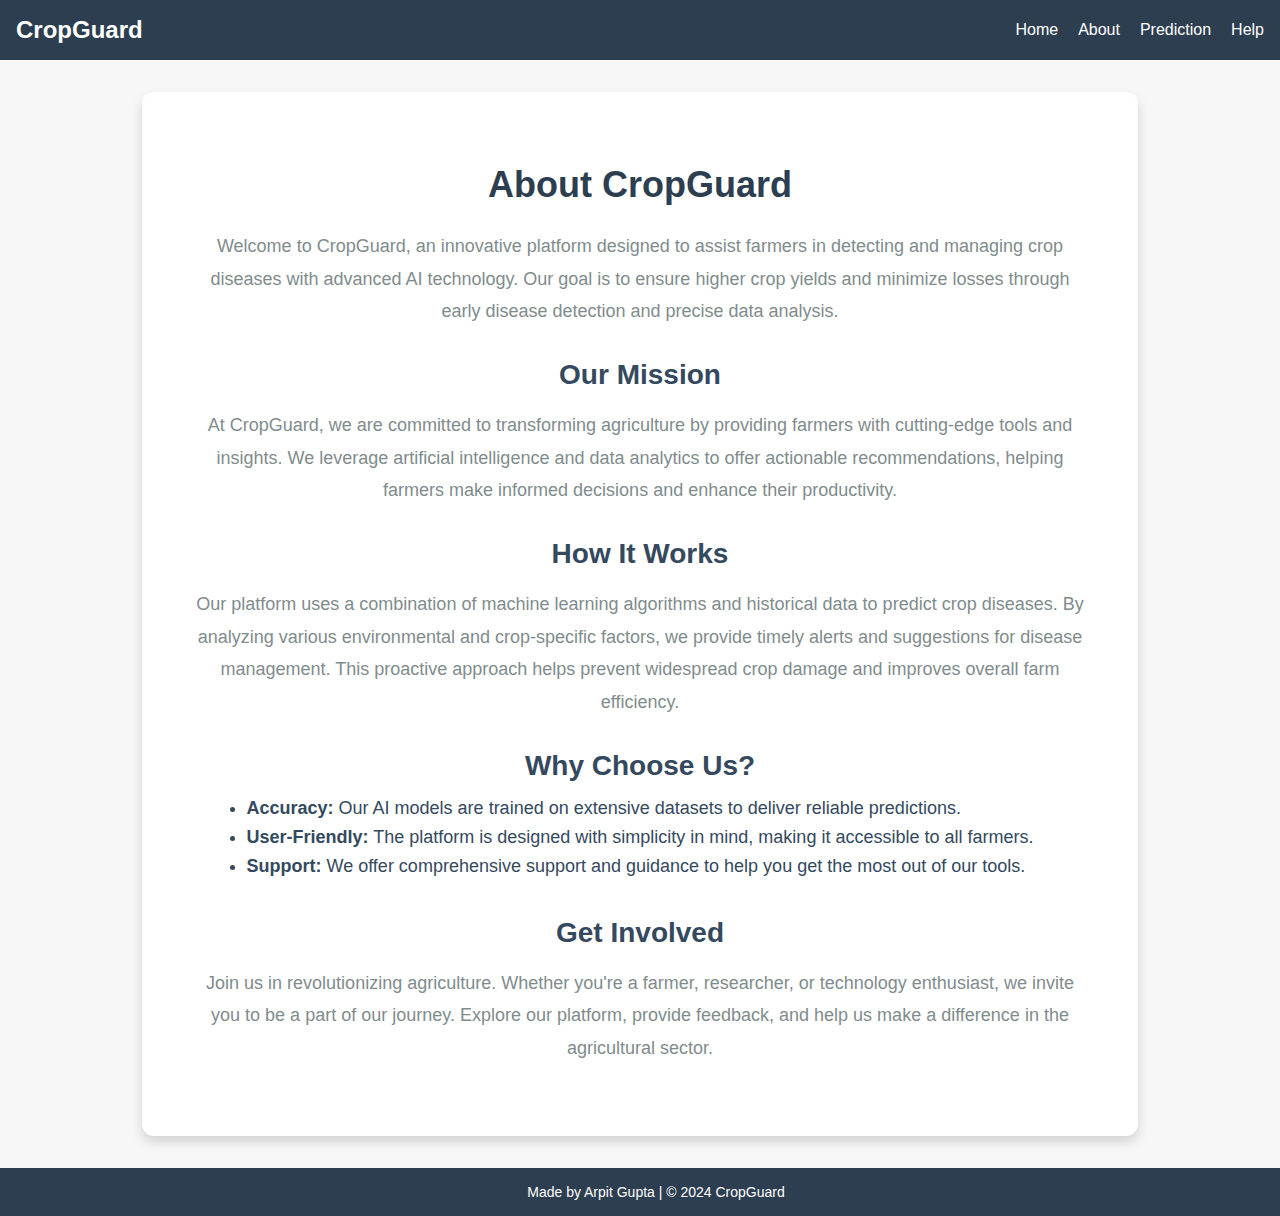
<file: about.html>
<!DOCTYPE html>
<html lang="en">
<head>
    <meta charset="UTF-8">
    <meta name="viewport" content="width=device-width, initial-scale=1.0">
    <title>About | Crop Disease Prediction</title>
    <link rel="stylesheet" href="styles.css">
</head>
<body>
    <!-- Navigation -->
    <nav>
        <div class="logo">CropGuard</div>
        <ul>
            <li><a href="index.html">Home</a></li>
            <li><a href="about.html">About</a></li>
            <li><a href="prediction.html">Prediction</a></li>
            <li><a href="help.html">Help</a></li>
        </ul>
    </nav>

    <!-- About Section -->
    <div class="about-section">
        <h1>About CropGuard</h1>
        <p>Welcome to CropGuard, an innovative platform designed to assist farmers in detecting and managing crop diseases with advanced AI technology. Our goal is to ensure higher crop yields and minimize losses through early disease detection and precise data analysis.</p>

        <h2>Our Mission</h2>
        <p>At CropGuard, we are committed to transforming agriculture by providing farmers with cutting-edge tools and insights. We leverage artificial intelligence and data analytics to offer actionable recommendations, helping farmers make informed decisions and enhance their productivity.</p>

        <h2>How It Works</h2>
        <p>Our platform uses a combination of machine learning algorithms and historical data to predict crop diseases. By analyzing various environmental and crop-specific factors, we provide timely alerts and suggestions for disease management. This proactive approach helps prevent widespread crop damage and improves overall farm efficiency.</p>

        <h2>Why Choose Us?</h2>
        <ul>
            <li><strong>Accuracy:</strong> Our AI models are trained on extensive datasets to deliver reliable predictions.</li>
            <li><strong>User-Friendly:</strong> The platform is designed with simplicity in mind, making it accessible to all farmers.</li>
            <li><strong>Support:</strong> We offer comprehensive support and guidance to help you get the most out of our tools.</li>
        </ul>

        <h2>Get Involved</h2>
        <p>Join us in revolutionizing agriculture. Whether you're a farmer, researcher, or technology enthusiast, we invite you to be a part of our journey. Explore our platform, provide feedback, and help us make a difference in the agricultural sector.</p>
    </div>

    <!-- Footer -->
    <footer>
        <p>Made by Arpit Gupta | © 2024 CropGuard</p>
    </footer>
</body>
</html>
</file>
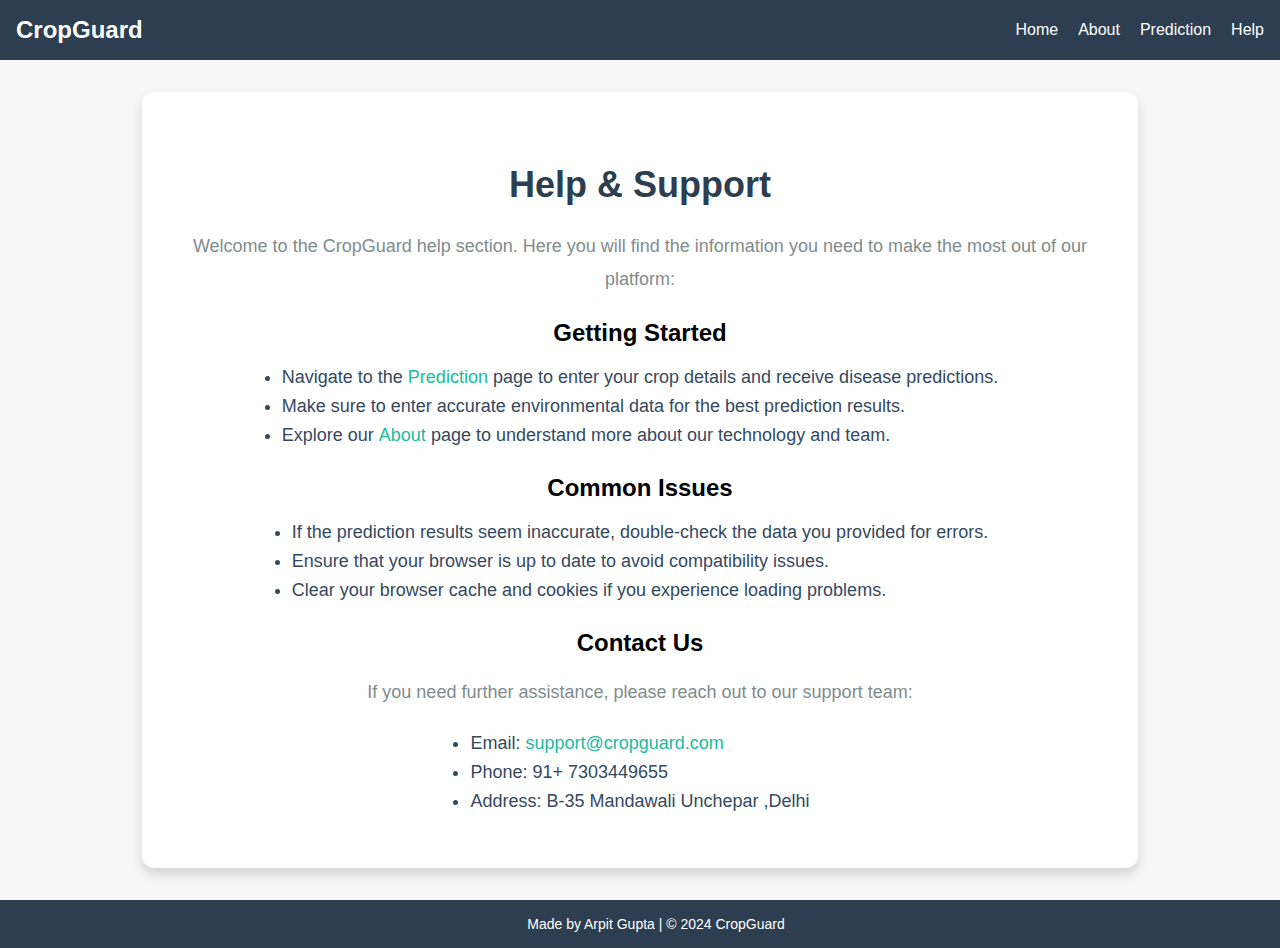
<file: help.html>
<!DOCTYPE html>
<html lang="en">
<head>
    <meta charset="UTF-8">
    <meta name="viewport" content="width=device-width, initial-scale=1.0">
    <title>Help | Crop Disease Prediction</title>
    <link rel="stylesheet" href="styles.css">
</head>
<body>
    <!-- Navigation -->
    <nav>
        <div class="logo">CropGuard</div>
        <ul>
            <li><a href="index.html">Home</a></li>
            <li><a href="about.html">About</a></li>
            <li><a href="prediction.html">Prediction</a></li>
            <li><a href="help.html">Help</a></li>
        </ul>
    </nav>

    <!-- Help Section -->
    <div class="help-section">
        <h1>Help & Support</h1>
        <p>Welcome to the CropGuard help section. Here you will find the information you need to make the most out of our platform:</p>
        
        <h2>Getting Started</h2>
        <ul>
            <li>Navigate to the <a href="prediction.html">Prediction</a> page to enter your crop details and receive disease predictions.</li>
            <li>Make sure to enter accurate environmental data for the best prediction results.</li>
            <li>Explore our <a href="about.html">About</a> page to understand more about our technology and team.</li>
        </ul>
        
        <h2>Common Issues</h2>
        <ul>
            <li>If the prediction results seem inaccurate, double-check the data you provided for errors.</li>
            <li>Ensure that your browser is up to date to avoid compatibility issues.</li>
            <li>Clear your browser cache and cookies if you experience loading problems.</li>
        </ul>

        <h2>Contact Us</h2>
        <p>If you need further assistance, please reach out to our support team:</p>
        <ul>
            <li>Email: <a href="mailto:support@cropguard.com">support@cropguard.com</a></li>
            <li>Phone: 91+ 7303449655</li>
            <li>Address: B-35 Mandawali Unchepar ,Delhi </li>
        </ul>
    </div>

    <!-- Footer -->
    <footer>
        <p>Made by Arpit Gupta | © 2024 CropGuard</p>
    </footer>
</body>
</html>
</file>
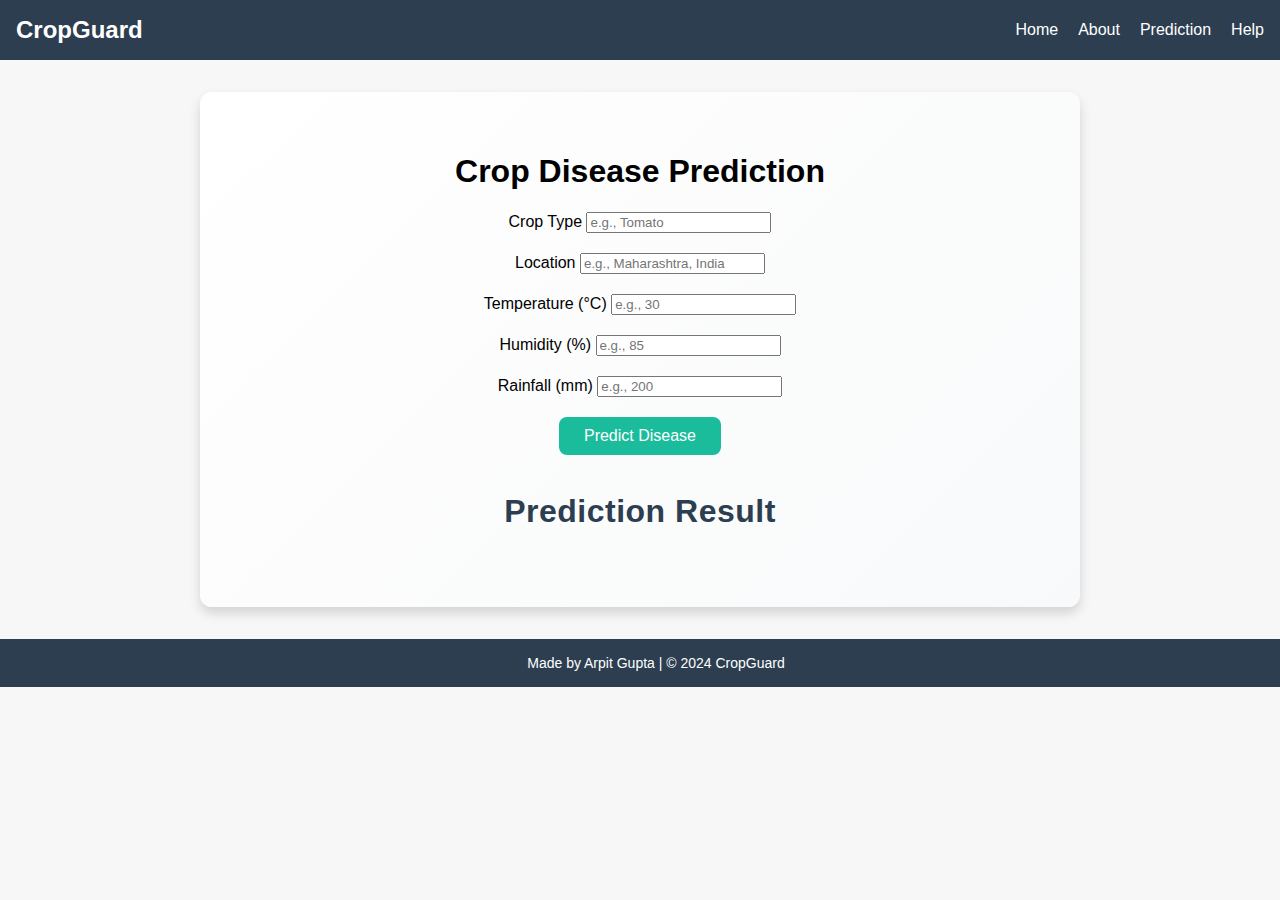
<file: prediction.html>
<!DOCTYPE html>
<html lang="en">
<head>
    <meta charset="UTF-8">
    <meta name="viewport" content="width=device-width, initial-scale=1.0">
    <title>Prediction | Crop Disease Prediction</title>
    <link rel="stylesheet" href="styles.css">
</head>
<body>
    <!-- Navigation -->
    <nav>
        <div class="logo">CropGuard</div>
        <ul>
            <li><a href="index.html">Home</a></li>
            <li><a href="about.html">About</a></li>
            <li><a href="prediction.html">Prediction</a></li>
            <li><a href="help.html">Help</a></li>
        </ul>
    </nav>

    <!-- Prediction Section -->
    <div class="prediction-section">
        <h1>Crop Disease Prediction</h1>
        <form id="cropForm" class="prediction-form">
            <div class="form-group">
                <label for="cropType">Crop Type</label>
                <input type="text" id="cropType" name="cropType" placeholder="e.g., Tomato" required>
            </div>

            <div class="form-group">
                <label for="location">Location</label>
                <input type="text" id="location" name="location" placeholder="e.g., Maharashtra, India" required>
            </div>

            <div class="form-group">
                <label for="temperature">Temperature (°C)</label>
                <input type="number" id="temperature" name="temperature" placeholder="e.g., 30" required>
            </div>

            <div class="form-group">
                <label for="humidity">Humidity (%)</label>
                <input type="number" id="humidity" name="humidity" placeholder="e.g., 85" required>
            </div>

            <div class="form-group">
                <label for="rainfall">Rainfall (mm)</label>
                <input type="number" id="rainfall" name="rainfall" placeholder="e.g., 200" required>
            </div>

            <button type="submit" class="upload-btn">Predict Disease</button>
        </form>

        <div id="result" class="prediction-result">
            <h2>Prediction Result</h2>
            <p id="predictionText"></p>
        </div>
    </div>

    <!-- Footer -->
    <footer>
        <p>Made by Arpit Gupta | © 2024 CropGuard</p>
    </footer>

    <script src="script.js"></script>
</body>
</html>
</file>
<file: styles.css>
/* General Styles */
body {
    font-family: 'Helvetica Neue', sans-serif;
    background-color: #f7f7f7;
    margin: 0;
    padding: 0;
}

/* Navigation */
nav {
    background-color: #2c3e50;
    padding: 1rem;
    display: flex;
    justify-content: space-between;
    align-items: center;
    color: #ffffff;
}

nav .logo {
    font-size: 24px;
    font-weight: bold;
}

nav ul {
    list-style: none;
    margin: 0;
    padding: 0;
    display: flex;
}

nav ul li {
    margin-left: 20px;
}

nav ul li a {
    text-decoration: none;
    color: #ffffff;
    font-size: 16px;
    transition: color 0.3s;
}

nav ul li a:hover {
    color: #a9cce3;
}

/* Hero Section */
.hero {
    background: url('hero-image.jpg') no-repeat center center/cover;
    height: 60vh;
    display: flex;
    justify-content: center;
    align-items: center;
    text-align: center;
}

.hero-content {
    color: #ecf0f1;
}

.hero h1 {
    font-size: 48px;
    margin: 0;
    color: #1abc9c;
}

.hero p {
    font-size: 24px;
    margin: 10px 0 20px;
    color: #1abc9c;
}

.hero .btn {
    padding: 12px 30px;
    background-color: #1abc9c;
    color: #ffffff;
    font-size: 16px;
    border: none;
    border-radius: 8px;
    cursor: pointer;
    transition: background-color 0.3s, color 0.3s;
}

.hero .btn:hover {
    background-color: #16a085;
}

/* Image Box Gallery */
.image-box-gallery {
    display: flex;
    justify-content: center;
    align-items: center;
    padding: 2rem;
    gap: 20px;
}

.image-box {
    width: 300px;
    height: 200px;
    overflow: hidden;
    border-radius: 16px;
    box-shadow: 0 8px 16px rgba(0, 0, 0, 0.2);
    transition: transform 0.3s ease-in-out;
    background-color: #ffffff;
    border: 3px solid #ecf0f1;
    box-sizing: border-box;
}

.image-box img {
    display: block;
    width: 100%;
    height: 100%;
    object-fit: cover;
    transition: transform 0.3s ease-in-out;
}

.image-box:hover {
    transform: scale(1.05);
}

/* Footer */
footer {
    background-color: #2c3e50;
    color: #ffffff;
    text-align: center;
    padding: 1rem;
    position: relative;
    bottom: 0;
    width: 100%;
}

footer p {
    margin: 0;
    font-size: 14px;
}

/* Prediction Section */
.prediction-section {
    text-align: center;
    padding: 2.5rem;
    background: linear-gradient(135deg, #ffffff, #f8f9fa);
    margin: 2rem auto;
    width: 80%;
    max-width: 800px;
    border-radius: 12px;
    box-shadow: 0 6px 12px rgba(0, 0, 0, 0.15);
}

.prediction-section h2 {
    font-size: 32px;
    color: #2c3e50;
    margin-bottom: 1.5rem;
    font-weight: 600;
    letter-spacing: 0.5px;
}

.prediction-section p {
    font-size: 16px;
    color: #7f8c8d;
    margin-bottom: 2rem;
    line-height: 1.6;
}

.prediction-form {
    display: flex;
    flex-direction: column;
    align-items: center;
    gap: 1.25rem;
}

.inputfile {
    opacity: 0;
    position: absolute;
    z-index: -1;
}

.upload-btn {
    display: inline-block;
    padding: 10px 25px;
    background-color: #1abc9c;
    color: #ffffff;
    font-size: 16px;
    border: none;
    border-radius: 8px;
    cursor: pointer;
    transition: background-color 0.3s, transform 0.3s;
}

.upload-btn:hover {
    background-color: #16a085;
    transform: scale(1.05);
}

.progress-bar {
    width: 100%;
    height: 6px;
    background-color: #ecf0f1;
    border-radius: 3px;
    overflow: hidden;
    position: relative;
    margin-top: 1rem;
}

.progress-bar::after {
    content: '';
    position: absolute;
    height: 100%;
    width: 0;
    background-color: #1abc9c;
    transition: width 0.4s ease;
}

.prediction-result {
    margin-top: 2rem;
    font-size: 18px;
    color: #2c3e50;
    min-height: 40px;
    line-height: 1.5;
    font-weight: 500;
}

.prediction-result.success {
    color: #1abc9c;
}

.prediction-result.error {
    color: #e74c3c;
}

/* About Section */
.about-section {
    text-align: center;
    padding: 3rem;
    background-color: #ffffff;
    margin: 2rem auto;
    width: 80%;
    max-width: 900px;
    border-radius: 12px;
    box-shadow: 0 6px 12px rgba(0, 0, 0, 0.15);
}

.about-section h1 {
    font-size: 36px;
    color: #2c3e50;
    margin-bottom: 1.5rem;
    font-weight: 700;
}

.about-section h2 {
    font-size: 28px;
    color: #34495e;
    margin-top: 2rem;
    margin-bottom: 1rem;
    font-weight: 600;
}

.about-section p {
    font-size: 18px;
    color: #7f8c8d;
    line-height: 1.8;
    margin-bottom: 1.5rem;
}

.about-section ul {
    list-style-type: disc;
    margin: 0 auto;
    padding: 0;
    text-align: left;
    display: inline-block;
}

.about-section ul li {
    margin-bottom: 0.5rem;
    font-size: 18px;
    color: #34495e;
}
/* Help Section */
.help-section {
    text-align: center;
    padding: 3rem;
    background-color: #ffffff;
    margin: 2rem auto;
    width: 80%;
    max-width: 900px;
    border-radius: 12px;
    box-shadow: 0 6px 12px rgba(0, 0, 0, 0.15);
}

.help-section h1 {
    font-size: 36px;
    color: #2c3e50;
    margin-bottom: 1.5rem;
    font-weight: 700;
}

.help-section p {
    font-size: 18px;
    color: #7f8c8d;
    line-height: 1.8;
    margin-bottom: 1.5rem;
}

.help-section ul {
    list-style-type: disc;
    margin: 0 auto;
    padding: 0;
    text-align: left;
    display: inline-block;
    max-width: 800px;
}

.help-section ul li {
    margin-bottom: 0.5rem;
    font-size: 18px;
    color: #34495e;
}

.help-section a {
    color: #1abc9c;
    text-decoration: none;
    font-weight: 500;
    transition: color 0.3s;
}

.help-section a:hover {
    color: #16a085;
}
</file>
